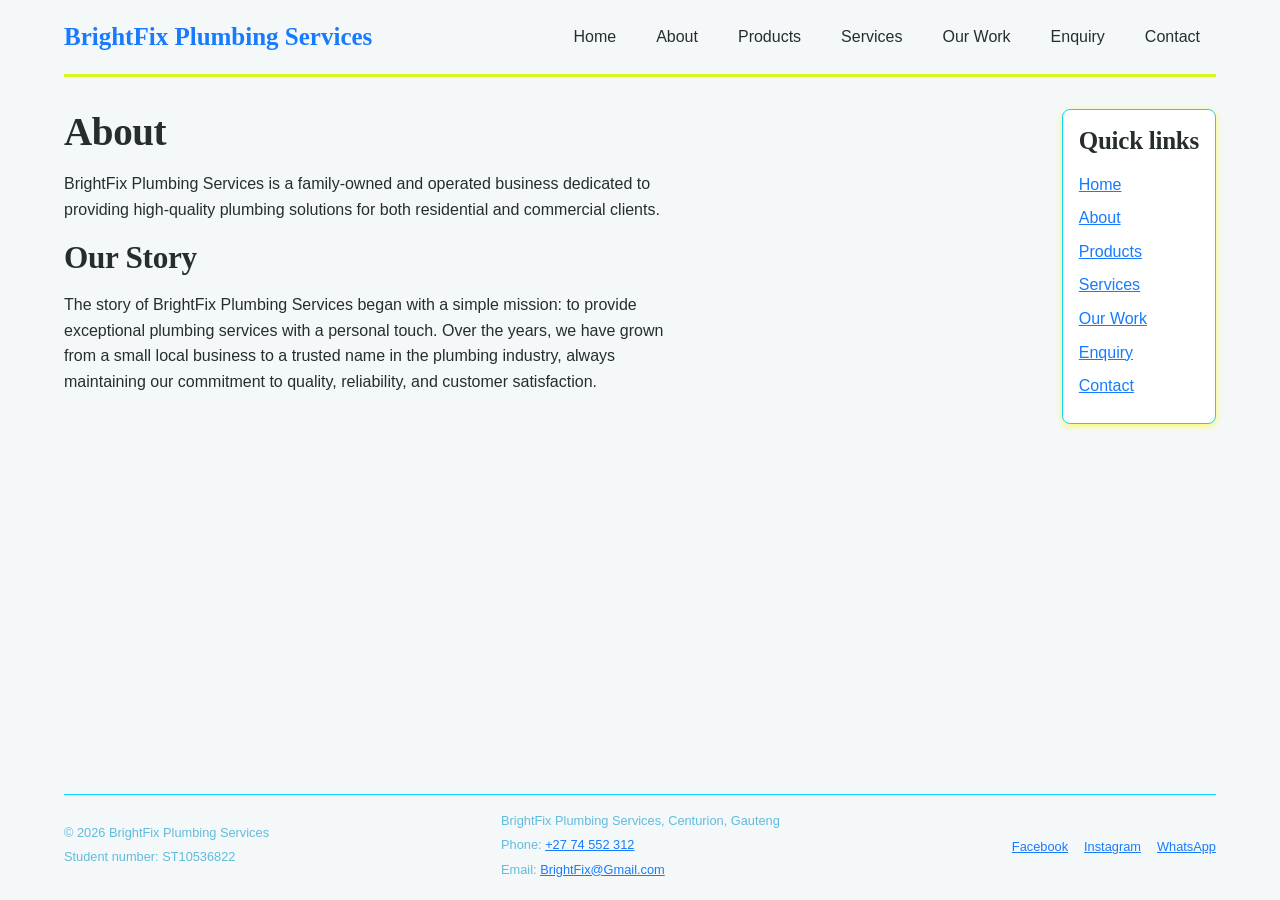
<file: about.html>
<!DOCTYPE html>
<html lang="en">
<head>
  <meta name="referrer" content="strict-origin-when-cross-origin">
  <title>About Us | BrightFix Plumbing Services</title>
<meta name="description" content="Meet BrightFix Plumbing Services, a family-owned Centurion plumber providing reliable residential and commercial plumbing with a personal touch.">
<meta property="og:title" content="About Us - BrightFix Plumbing Services">
<meta property="og:description" content="Meet BrightFix Plumbing Services, a family-owned Centurion plumber providing reliable residential and commercial plumbing with a personal touch.">
<meta property="og:type" content="website">
<meta property="og:locale" content="en_ZA">
  <meta charset="UTF-8">
  <meta name="viewport" content="width=device-width, initial-scale=1.0">
  <title>BrightFix Plumbing Services – About</title>
  <link rel="stylesheet" href="style.css">
</head>
<body>
  <div class="page">

    <header class="site-header">
  <a class="site-header__logo" href="Homepage.html">BrightFix Plumbing Services</a>
  <nav class="site-nav" aria-label="Main">
    <ul class="site-nav__list">
      <li><a class="site-nav__link" href="Homepage.html">Home</a></li>
      <li><a class="site-nav__link" href="about.html">About</a></li>
      <li><a class="site-nav__link" href="products.html">Products</a></li>
      <li><a class="site-nav__link" href="services.html">Services</a></li>
      <li><a class="site-nav__link" href="gallery.html">Our Work</a></li>
      <li><a class="site-nav__link" href="enquiry.html">Enquiry</a></li><li><a class="site-nav__link" href="contact.html">Contact</a></li>
    </ul>
  </nav>
</header>

    <main class="site-main">
      <h1>About</h1>
      <p>BrightFix Plumbing Services is a family-owned and operated business dedicated to providing high-quality plumbing solutions for both residential and commercial clients.</p>
      <h2>Our Story</h2>
      <p>The story of BrightFix Plumbing Services began with a simple mission: to provide exceptional plumbing services with a personal touch. Over the years, we have grown from a small local business to a trusted name in the plumbing industry, always maintaining our commitment to quality, reliability, and customer satisfaction.</p>
    </main>

    <aside class="site-sidebar">
      <h3>Quick links</h3>
     <ul>
  <li><a href="Homepage.html">Home</a></li>
  <li><a href="about.html">About</a></li>
  <li><a href="products.html">Products</a></li>
  <li><a href="services.html">Services</a></li>
  <li><a href="gallery.html">Our Work</a></li>
  <li><a href="enquiry.html">Enquiry</a></li>
  <li><a href="contact.html">Contact</a></li>
</ul>
    </aside>

    <footer class="site-footer">
  <div>
    <p>&copy; 2026 BrightFix Plumbing Services</p>
    <p>Student number: ST10536822</p>
  </div>

  <address class="footer-contact">
    <p>BrightFix Plumbing Services, Centurion, Gauteng</p>
    <p>Phone: <a href="tel:+27745523120">+27 74 552 312</a></p>
    <p>Email: <a href="mailto:BrightFix@Gmail.com">BrightFix@Gmail.com</a></p>
  </address>

  <nav aria-label="Social media">
    <ul class="social">
      <li><a href="https://www.facebook.com/" target="_blank" rel="noopener noreferrer">Facebook</a></li>
      <li><a href="https://www.instagram.com/" target="_blank" rel="noopener noreferrer">Instagram</a></li>
      <li><a href="https://wa.me/27745523120" target="_blank" rel="noopener noreferrer">WhatsApp</a></li>
    </ul>
  </nav>
</footer>

  </div>
  <script src="script.js" defer></script>
</body>
</html>
</file>
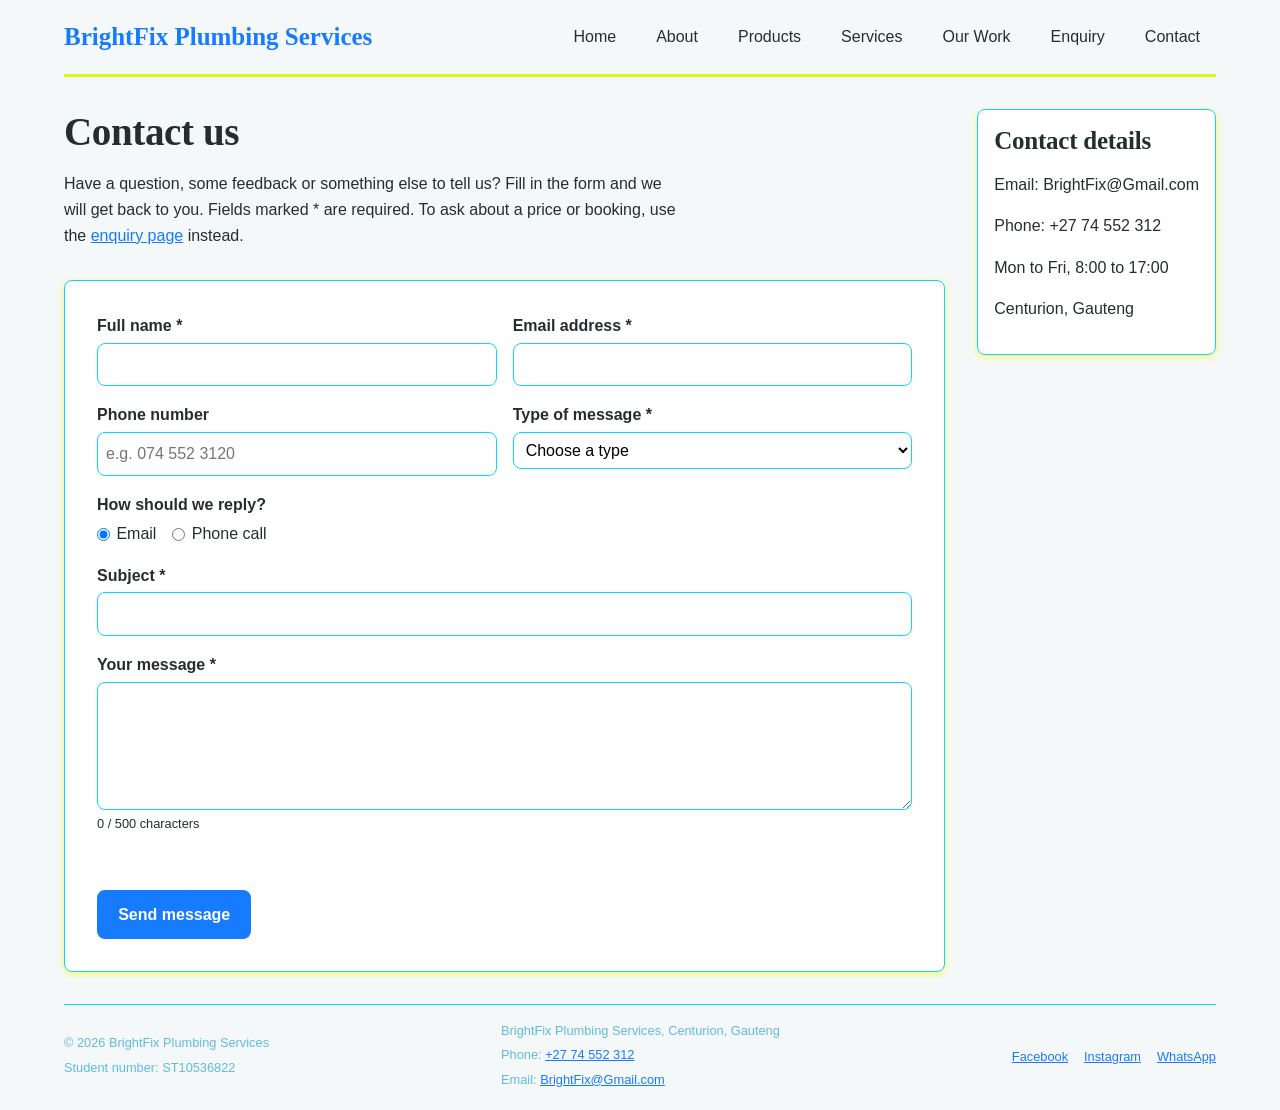
<file: contact.html>
<!DOCTYPE html>
<html lang="en">
<head>
  <meta charset="UTF-8">
  <meta name="viewport" content="width=device-width, initial-scale=1.0">
  <title>Contact BrightFix Plumbing | Centurion Plumber</title>
  <meta name="description" content="Contact BrightFix Plumbing Services in Centurion. Send us a message, ask a question or give feedback, and we will reply within one working day.">
  <meta property="og:title" content="Contact BrightFix Plumbing | Centurion Plumber">
  <meta property="og:description" content="Contact BrightFix Plumbing Services in Centurion. Send us a message, ask a question or give feedback, and we will reply within one working day.">
  <meta property="og:type" content="website">
  <meta property="og:locale" content="en_ZA">
  <meta name="referrer" content="strict-origin-when-cross-origin">
  <link rel="stylesheet" href="style.css">
</head>
<body>
  <div class="page">

    <header class="site-header">
      <a class="site-header__logo" href="Homepage.html">BrightFix Plumbing Services</a>
      <nav class="site-nav" aria-label="Main">
        <ul class="site-nav__list">
          <li><a class="site-nav__link" href="Homepage.html">Home</a></li>
          <li><a class="site-nav__link" href="about.html">About</a></li>
          <li><a class="site-nav__link" href="products.html">Products</a></li>
          <li><a class="site-nav__link" href="services.html">Services</a></li>
          <li><a class="site-nav__link" href="gallery.html">Our Work</a></li>
          <li><a class="site-nav__link" href="enquiry.html">Enquiry</a></li><li><a class="site-nav__link" href="contact.html">Contact</a></li>
        </ul>
      </nav>
    </header>

    <main class="site-main">
      <div class="page-intro">
        <h1>Contact us</h1>
        <p>Have a question, some feedback or something else to tell us? Fill in the form and we will get back to you. Fields marked * are required. To ask about a price or booking, use the <a href="enquiry.html">enquiry page</a> instead.</p>
      </div>

      <!-- action is a mailto: address, so the message is sent to the business by email -->
      <form class="form" id="contact-form" action="mailto:BrightFix@Gmail.com" method="post" enctype="text/plain" novalidate>

        <div class="form__row">
          <div class="form__field">
            <label class="form__label" for="contact-name">Full name *</label>
            <input type="text" id="contact-name" name="name" autocomplete="name"
                   required minlength="2" maxlength="60">
          </div>
          <div class="form__field">
            <label class="form__label" for="contact-email">Email address *</label>
            <input type="email" id="contact-email" name="email" autocomplete="email" required>
          </div>
        </div>

        <div class="form__row">
          <div class="form__field">
            <label class="form__label" for="contact-phone">Phone number</label>
            <input type="tel" id="contact-phone" name="phone" autocomplete="tel"
                   placeholder="e.g. 074 552 3120"
                   pattern="^(\+27|0)\s?[0-9]{2}\s?[0-9]{3}\s?[0-9]{4}$"
                   title="A South African number, for example 074 552 3120 or +27 74 552 3120">
          </div>
          <div class="form__field">
            <label class="form__label" for="contact-type">Type of message *</label>
            <select id="contact-type" name="message-type" required>
              <option value="">Choose a type</option>
              <option value="General question">General question</option>
              <option value="Feedback">Feedback</option>
              <option value="Compliment">Compliment</option>
              <option value="Complaint">Complaint</option>
              <option value="Partnership or supplier">Partnership or supplier</option>
              <option value="Other">Other</option>
            </select>
          </div>
        </div>

        <fieldset class="form__field form__choices">
          <legend class="form__label">How should we reply?</legend>
          <label><input type="radio" name="reply-by" value="Email" checked> Email</label>
          <label><input type="radio" name="reply-by" value="Phone"> Phone call</label>
        </fieldset>

        <div class="form__field">
          <label class="form__label" for="contact-subject">Subject *</label>
          <input type="text" id="contact-subject" name="subject"
                 required minlength="3" maxlength="80">
        </div>

        <div class="form__field">
          <label class="form__label" for="contact-message">Your message *</label>
          <textarea id="contact-message" name="message"
                    required minlength="10" maxlength="500"></textarea>
          <small id="contact-count">0 / 500 characters</small>
        </div>

        <p id="contact-error" class="form__error" role="alert"></p>

        <button class="btn" type="submit">Send message</button>
      </form>
            <section id="contact-email" class="email-box" tabindex="-1" hidden aria-labelledby="contact-email-title">
        <h2 id="contact-email-title">Your message is ready to send</h2>
        <p>We have put your answers into an email. Check it, then send it using one of the buttons.</p>

        <dl class="email-preview">
          <dt>To</dt>
          <dd id="email-to"></dd>
          <dt>Subject</dt>
          <dd id="email-subject"></dd>
          <dt>Message</dt>
          <dd><pre id="email-body"></pre></dd>
        </dl>

        <div class="email-actions">
          <a class="btn" id="email-app" href="#">Open in my email app</a>
          <a class="btn" id="email-gmail" href="#" target="_blank" rel="noopener noreferrer">Open in Gmail</a>
          <button class="btn" type="button" id="email-copy">Copy email text</button>
        </div>
        <p id="email-status" role="status"></p>
      </section>
    </main>

    <aside class="site-sidebar">
      <h3>Contact details</h3>
      <p>Email: BrightFix@Gmail.com</p>
      <p>Phone: +27 74 552 312</p>
      <p>Mon to Fri, 8:00 to 17:00</p>
      <p>Centurion, Gauteng</p>
    </aside>

    <footer class="site-footer">
      <div>
        <p>&copy; 2026 BrightFix Plumbing Services</p>
        <p>Student number: ST10536822</p>
      </div>

      <address class="footer-contact">
        <p>BrightFix Plumbing Services, Centurion, Gauteng</p>
        <p>Phone: <a href="tel:+27745523120">+27 74 552 312</a></p>
        <p>Email: <a href="mailto:BrightFix@Gmail.com">BrightFix@Gmail.com</a></p>
      </address>

      <nav aria-label="Social media">
        <ul class="social">
          <li><a href="https://www.facebook.com/" target="_blank" rel="noopener noreferrer">Facebook</a></li>
          <li><a href="https://www.instagram.com/" target="_blank" rel="noopener noreferrer">Instagram</a></li>
          <li><a href="https://wa.me/27745523120" target="_blank" rel="noopener noreferrer">WhatsApp</a></li>
        </ul>
      </nav>
    </footer>

  </div>
  <script src="script.js" defer></script>
</body>
</html>
</file>
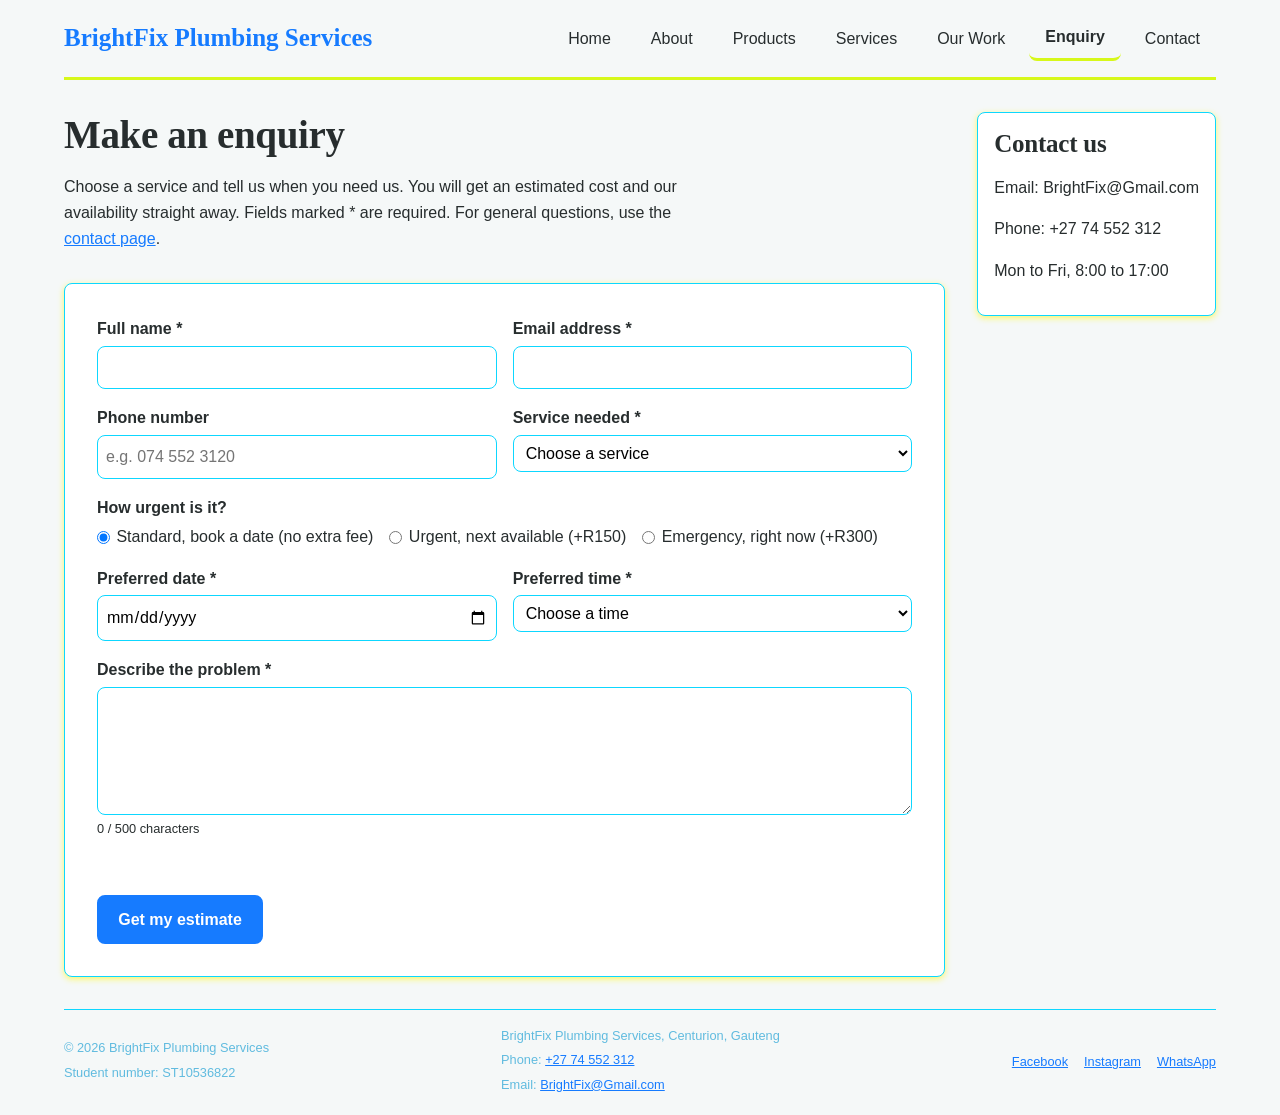
<file: enquiry.html>
<!DOCTYPE html>
<html lang="en">
<head>
  <meta charset="UTF-8">
  <meta name="viewport" content="width=device-width, initial-scale=1.0">
  <title>Plumbing Enquiry and Quote | BrightFix</title>
  <meta name="description" content="Ask BrightFix Plumbing for a quote. Choose a service, describe the problem and get an estimated cost and availability in Centurion and Pretoria.">
  <meta property="og:title" content="Plumbing Enquiry and Quote | BrightFix">
  <meta property="og:description" content="Ask BrightFix Plumbing for a quote. Choose a service, describe the problem and get an estimated cost and availability in Centurion and Pretoria.">
  <meta property="og:type" content="website">
  <meta property="og:locale" content="en_ZA">
  <meta name="referrer" content="strict-origin-when-cross-origin">
  <link rel="stylesheet" href="style.css">
</head>
<body>
  <div class="page">

    <header class="site-header">
      <a class="site-header__logo" href="Homepage.html">BrightFix Plumbing Services</a>
      <nav class="site-nav" aria-label="Main">
        <ul class="site-nav__list">
          <li><a class="site-nav__link" href="Homepage.html">Home</a></li>
          <li><a class="site-nav__link" href="about.html">About</a></li>
          <li><a class="site-nav__link" href="products.html">Products</a></li>
          <li><a class="site-nav__link" href="services.html">Services</a></li>
          <li><a class="site-nav__link" href="gallery.html">Our Work</a></li>
          <li><a class="site-nav__link site-nav__link--current" href="enquiry.html">Enquiry</a></li>
          <li><a class="site-nav__link" href="contact.html">Contact</a></li>
        </ul>
      </nav>
    </header>

    <main class="site-main">
      <div class="page-intro">
        <h1>Make an enquiry</h1>
        <p>Choose a service and tell us when you need us. You will get an estimated cost and our availability straight away. Fields marked * are required. For general questions, use the <a href="contact.html">contact page</a>.</p>
      </div>

      <form class="form" id="enquiry-form" action="mailto:BrightFix@Gmail.com" method="post" enctype="text/plain" novalidate>

        <div class="form__row">
          <div class="form__field">
            <label class="form__label" for="name">Full name *</label>
            <input type="text" id="name" name="name" autocomplete="name"
                   required minlength="2" maxlength="60">
          </div>
          <div class="form__field">
            <label class="form__label" for="email">Email address *</label>
            <input type="email" id="email" name="email" autocomplete="email" required>
          </div>
        </div>

        <div class="form__row">
          <div class="form__field">
            <label class="form__label" for="phone">Phone number</label>
            <input type="tel" id="phone" name="phone" autocomplete="tel"
                   placeholder="e.g. 074 552 3120"
                   pattern="^(\+27|0)\s?[0-9]{2}\s?[0-9]{3}\s?[0-9]{4}$"
                   title="A South African number, for example 074 552 3120 or +27 74 552 3120">
          </div>
          <div class="form__field">
            <label class="form__label" for="product">Service needed *</label>
            <select id="product" name="product" required>
              <option value="">Choose a service</option>
            </select>
          </div>
        </div>

        <fieldset class="form__field form__choices">
          <legend class="form__label">How urgent is it?</legend>
          <label><input type="radio" name="urgency" value="standard" data-fee="0" data-label="Standard booking" checked> Standard, book a date (no extra fee)</label>
          <label><input type="radio" name="urgency" value="urgent" data-fee="150" data-label="Urgent call-out fee"> Urgent, next available (+R150)</label>
          <label><input type="radio" name="urgency" value="emergency" data-fee="300" data-label="Emergency call-out fee"> Emergency, right now (+R300)</label>
        </fieldset>

        <div class="form__row" id="schedule-row">
          <div class="form__field">
            <label class="form__label" for="enquiry-date">Preferred date *</label>
            <input type="date" id="enquiry-date" name="date" required>
          </div>
          <div class="form__field">
            <label class="form__label" for="enquiry-slot">Preferred time *</label>
            <select id="enquiry-slot" name="time" required>
              <option value="">Choose a time</option>
              <option value="morning">Morning (8:00 to 12:00)</option>
              <option value="afternoon">Afternoon (12:00 to 17:00)</option>
            </select>
          </div>
        </div>

        <div class="form__field">
          <label class="form__label" for="message">Describe the problem *</label>
          <textarea id="message" name="message" required minlength="10" maxlength="500"></textarea>
          <small id="enquiry-count">0 / 500 characters</small>
        </div>

        <p id="enquiry-error" class="form__error" role="alert"></p>

        <button class="btn" type="submit">Get my estimate</button>
      </form>

      <!-- Results popup: filled in by script.js after the form passes validation -->
      <dialog id="enquiry-dialog" class="enq-dialog" aria-labelledby="enquiry-dialog-title">
        <div class="enq-dialog-body">
          <h2 id="enquiry-dialog-title">Thank you</h2>
          <p>Your reference number is <strong id="enquiry-ref"></strong>.</p>

          <h3>Estimated cost</h3>
          <table class="quote-table">
            <tbody id="enquiry-cost"></tbody>
          </table>
          <p class="quote-note">This is an estimate only. The final price is confirmed once the plumber has seen the job.</p>

          <h3>Availability</h3>
          <p id="enquiry-availability"></p>
          <p id="enquiry-next"></p>
                      <p>Want to send this enquiry to us by email?</p>
          <div class="email-actions">
            <a class="btn" id="enquiry-email-app" href="#">Open in my email app</a>
            <a class="btn" id="enquiry-email-gmail" href="#" target="_blank" rel="noopener noreferrer">Open in Gmail</a>
          </div>
          <button class="btn" type="button" data-close autofocus>Close</button>
        </div>
      </dialog>
    </main>

    <aside class="site-sidebar">
      <h3>Contact us</h3>
      <p>Email: BrightFix@Gmail.com</p>
      <p>Phone: +27 74 552 312</p>
      <p>Mon to Fri, 8:00 to 17:00</p>
    </aside>

    <footer class="site-footer">
      <div>
        <p>&copy; 2026 BrightFix Plumbing Services</p>
        <p>Student number: ST10536822</p>
      </div>

      <address class="footer-contact">
        <p>BrightFix Plumbing Services, Centurion, Gauteng</p>
        <p>Phone: <a href="tel:+27745523120">+27 74 552 312</a></p>
        <p>Email: <a href="mailto:BrightFix@Gmail.com">BrightFix@Gmail.com</a></p>
      </address>

      <nav aria-label="Social media">
        <ul class="social">
          <li><a href="https://www.facebook.com/" target="_blank" rel="noopener noreferrer">Facebook</a></li>
          <li><a href="https://www.instagram.com/" target="_blank" rel="noopener noreferrer">Instagram</a></li>
          <li><a href="https://wa.me/27745523120" target="_blank" rel="noopener noreferrer">WhatsApp</a></li>
        </ul>
      </nav>
    </footer>

  </div>
  <script src="script.js" defer></script>
</body>
</html>
</file>
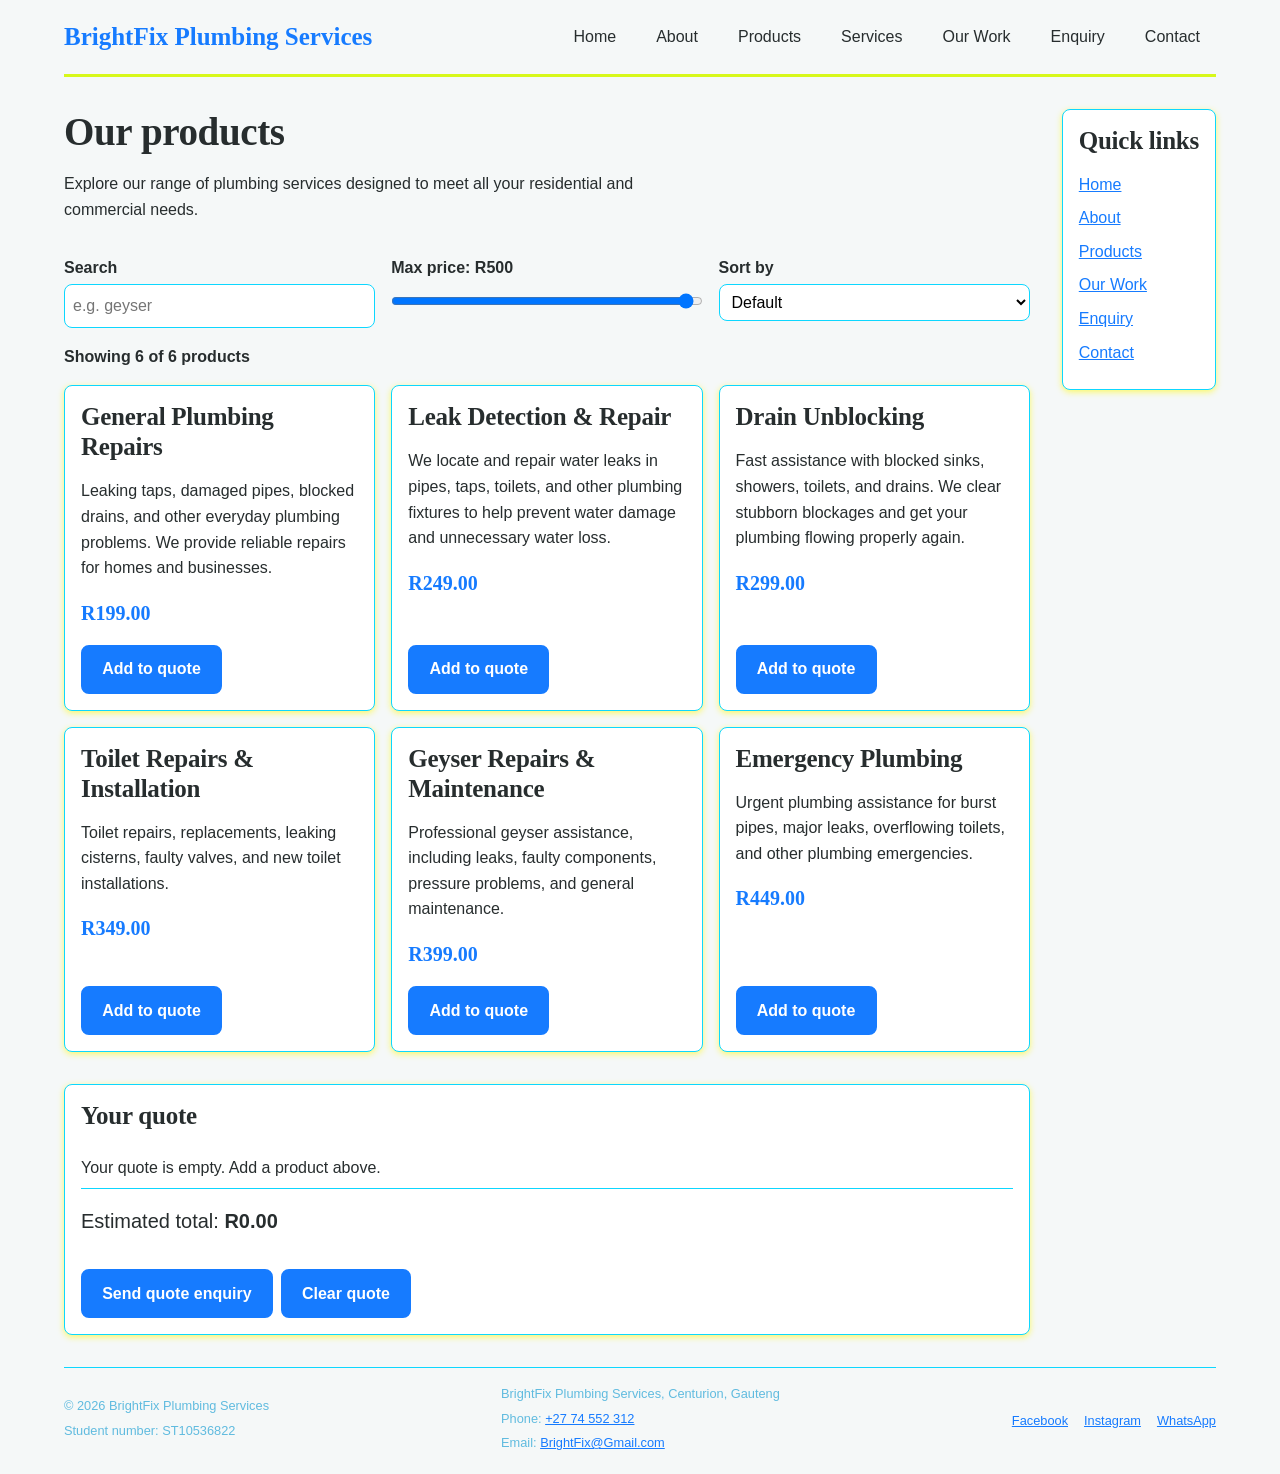
<file: products.html>
<!DOCTYPE html>
<html lang="en">
<head>
  <meta name="referrer" content="strict-origin-when-cross-origin">
  <title>Plumbing Products and Prices | BrightFix</title>
<meta name="description" content="Browse BrightFix plumbing services and prices from R199: repairs, leak detection, drain unblocking, toilets, geysers and emergency call-outs.">
<meta property="og:title" content="Plumbing Products and Prices - BrightFix">
<meta property="og:description" content="Browse BrightFix plumbing services and prices from R199: repairs, leak detection, drain unblocking, toilets, geysers and emergency call-outs.">
<meta property="og:type" content="website">
<meta property="og:locale" content="en_ZA">
  <meta charset="UTF-8">
  <meta name="viewport" content="width=device-width, initial-scale=1.0">
  <title>BrightFix Plumbing Services – Products</title>
  <link rel="stylesheet" href="style.css">
</head>
<body>
  <div class="page">

    <header class="site-header">
  <a class="site-header__logo" href="Homepage.html">BrightFix Plumbing Services</a>
  <nav class="site-nav" aria-label="Main">
    <ul class="site-nav__list">
      <li><a class="site-nav__link" href="Homepage.html">Home</a></li>
      <li><a class="site-nav__link" href="about.html">About</a></li>
      <li><a class="site-nav__link" href="products.html">Products</a></li>
      <li><a class="site-nav__link" href="services.html">Services</a></li>
      <li><a class="site-nav__link" href="gallery.html">Our Work</a></li>
      <li><a class="site-nav__link" href="enquiry.html">Enquiry</a></li><li><a class="site-nav__link" href="contact.html">Contact</a></li>
    </ul>
  </nav>
</header>

    <main class="site-main">
  <div class="page-intro">
    <h1>Our products</h1>
    <p>Explore our range of plumbing services designed to meet all your residential and commercial needs.</p>
  </div>

  <!-- Search, price and sort controls -->
  <div class="product-tools">
    <div class="form__field">
      <label class="form__label" for="product-search">Search</label>
      <input type="search" id="product-search" placeholder="e.g. geyser">
    </div>
    <div class="form__field">
      <label class="form__label" for="product-max">Max price: <output id="product-max-out">R500</output></label>
      <input type="range" id="product-max" min="0" max="500" step="10" value="500">
    </div>
    <div class="form__field">
      <label class="form__label" for="product-sort">Sort by</label>
      <select id="product-sort">
        <option value="default">Default</option>
        <option value="low">Price: low to high</option>
        <option value="high">Price: high to low</option>
        <option value="name">Name: A to Z</option>
      </select>
    </div>
  </div>

  <p id="product-count" role="status"></p>

  <!-- JavaScript fills this with product cards -->
  <div class="card-grid" id="product-grid"></div>

  <!-- Quote basket -->
  <section class="card quote" aria-labelledby="quote-title">
    <div>
      <h2 id="quote-title">Your quote</h2>
      <ul id="quote-list" class="quote__list"></ul>
      <p class="quote__total">Estimated total: <strong id="quote-total">R0.00</strong></p>
    </div>
    <div class="quote__actions">
      <a class="btn" href="enquiry.html">Send quote enquiry</a>
      <button class="btn" type="button" id="quote-clear">Clear quote</button>
    </div>
  </section>
</main>

    <aside class="site-sidebar">
      <h3>Quick links</h3>
      <ul>
        <li><a href="index.html">Home</a></li>
        <li><a href="about.html">About</a></li>
        <li><a href="products.html">Products</a></li>
        <li><a href="gallery.html">Our Work</a></li>
        <li><a href="enquiry.html">Enquiry</a></li><li><a href="contact.html">Contact</a></li>
      </ul>
    </aside>

    <footer class="site-footer">
  <div>
    <p>&copy; 2026 BrightFix Plumbing Services</p>
    <p>Student number: ST10536822</p>
  </div>

  <address class="footer-contact">
    <p>BrightFix Plumbing Services, Centurion, Gauteng</p>
    <p>Phone: <a href="tel:+27745523120">+27 74 552 312</a></p>
    <p>Email: <a href="mailto:BrightFix@Gmail.com">BrightFix@Gmail.com</a></p>
  </address>

  <nav aria-label="Social media">
    <ul class="social">
      <li><a href="https://www.facebook.com/" target="_blank" rel="noopener noreferrer">Facebook</a></li>
      <li><a href="https://www.instagram.com/" target="_blank" rel="noopener noreferrer">Instagram</a></li>
      <li><a href="https://wa.me/27745523120" target="_blank" rel="noopener noreferrer">WhatsApp</a></li>
    </ul>
  </nav>
</footer>

  </div>
  <script src="script.js" defer></script>
</body>
</html>
</file>
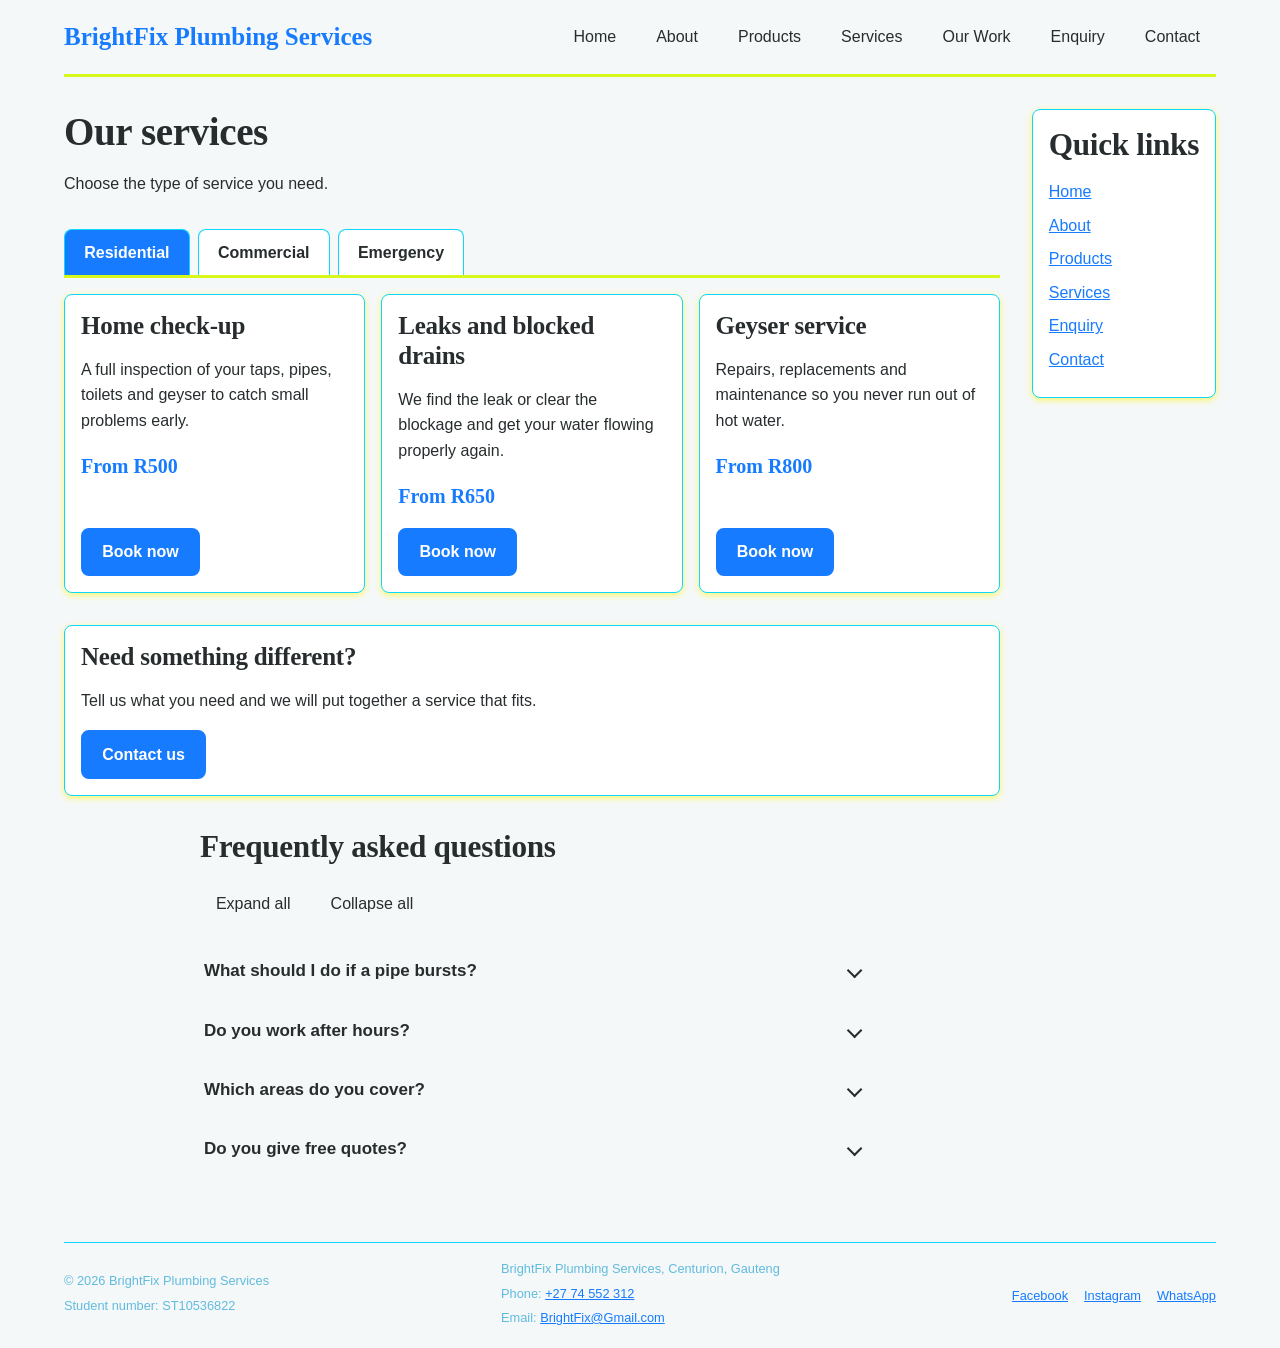
<file: services.html>
<!DOCTYPE html>
<html lang="en">
<head>
  <meta name="referrer" content="strict-origin-when-cross-origin">
  <title>Plumbing Services in Centurion | BrightFix</title>
<meta name="description" content="Residential, commercial and emergency plumbing services in Centurion and Pretoria. Home check-ups, geyser service, burst pipe repairs and more.">
<meta property="og:title" content="Plumbing Services in Centurion - BrightFix">
<meta property="og:description" content="Residential, commercial and emergency plumbing services in Centurion and Pretoria. Home check-ups, geyser service, burst pipe repairs and more.">
<meta property="og:type" content="website">
<meta property="og:locale" content="en_ZA">
  <meta charset="UTF-8">
  <meta name="viewport" content="width=device-width, initial-scale=1.0">
  <title>BrightFix Plumbing Services – Services</title>
  <link rel="stylesheet" href="style.css">
</head>
<body>
  <div class="page">

    <header class="site-header">
  <a class="site-header__logo" href="Homepage.html">BrightFix Plumbing Services</a>
  <nav class="site-nav" aria-label="Main">
    <ul class="site-nav__list">
      <li><a class="site-nav__link" href="Homepage.html">Home</a></li>
      <li><a class="site-nav__link" href="about.html">About</a></li>
      <li><a class="site-nav__link" href="products.html">Products</a></li>
      <li><a class="site-nav__link" href="services.html">Services</a></li>
      <li><a class="site-nav__link" href="gallery.html">Our Work</a></li>
      <li><a class="site-nav__link" href="enquiry.html">Enquiry</a></li><li><a class="site-nav__link" href="contact.html">Contact</a></li>
    </ul>
  </nav>
</header>

   <main class="site-main">
  <div class="page-intro">
    <h1>Our services</h1>
    <p>Choose the type of service you need.</p>
  </div>

  <!-- TABS -->
  <div class="tabs">
    <div class="tabs__list" role="tablist" aria-label="Service types">
      <button class="tabs__tab" role="tab" type="button"
              id="tab-residential" aria-controls="panel-residential" aria-selected="true">Residential</button>
      <button class="tabs__tab" role="tab" type="button"
              id="tab-commercial" aria-controls="panel-commercial" aria-selected="false" tabindex="-1">Commercial</button>
      <button class="tabs__tab" role="tab" type="button"
              id="tab-emergency" aria-controls="panel-emergency" aria-selected="false" tabindex="-1">Emergency</button>
    </div>

    <div class="tabs__panel" role="tabpanel" id="panel-residential" aria-labelledby="tab-residential">
      <div class="card-grid">
        <article class="card">
          <div>
            <h2>Home check-up</h2>
            <p>A full inspection of your taps, pipes, toilets and geyser to catch small problems early.</p>
            <p class="card__price">From R500</p>
          </div>
          <a class="btn" href="enquiry.html">Book now</a>
        </article>
        <article class="card">
          <div>
            <h2>Leaks and blocked drains</h2>
            <p>We find the leak or clear the blockage and get your water flowing properly again.</p>
            <p class="card__price">From R650</p>
          </div>
          <a class="btn" href="enquiry.html">Book now</a>
        </article>
        <article class="card">
          <div>
            <h2>Geyser service</h2>
            <p>Repairs, replacements and maintenance so you never run out of hot water.</p>
            <p class="card__price">From R800</p>
          </div>
          <a class="btn" href="enquiry.html">Book now</a>
        </article>
      </div>
    </div>

    <div class="tabs__panel" role="tabpanel" id="panel-commercial" aria-labelledby="tab-commercial" hidden>
      <div class="card-grid">
        <article class="card">
          <div>
            <h2>Office and shop plumbing</h2>
            <p>Reliable repairs for offices, shops and restaurants, done with as little disruption as possible.</p>
            <p class="card__price">From R1000</p>
          </div>
          <a class="btn" href="enquiry.html">Book now</a>
        </article>
        <article class="card">
          <div>
            <h2>Maintenance plans</h2>
            <p>Regular visits to check your pipes and fixtures so problems never become emergencies.</p>
            <p class="card__price">From R1200</p>
          </div>
          <a class="btn" href="enquiry.html">Book now</a>
        </article>
        <article class="card">
          <div>
            <h2>Property managers</h2>
            <p>Fast, dependable help for landlords and managers looking after several properties.</p>
            <p class="card__price">From R1500</p>
          </div>
          <a class="btn" href="enquiry.html">Book now</a>
        </article>
      </div>
    </div>

    <div class="tabs__panel" role="tabpanel" id="panel-emergency" aria-labelledby="tab-emergency" hidden>
      <div class="card-grid">
        <article class="card">
          <div>
            <h2>Burst pipes</h2>
            <p>Urgent help to stop the water and repair the damage fast.</p>
            <p class="card__price">From R900</p>
          </div>
          <a class="btn" href="enquiry.html">Get help</a>
        </article>
        <article class="card">
          <div>
            <h2>Major leaks</h2>
            <p>We trace and repair serious leaks before they damage your home.</p>
            <p class="card__price">From R850</p>
          </div>
          <a class="btn" href="enquiry.html">Get help</a>
        </article>
        <article class="card">
          <div>
            <h2>Overflowing toilets</h2>
            <p>Quick action to clear the problem and clean up safely.</p>
            <p class="card__price">From R750</p>
          </div>
          <a class="btn" href="enquiry.html">Get help</a>
        </article>
      </div>
    </div>
  </div>

  <section class="card">
    <div>
      <h2>Need something different?</h2>
      <p>Tell us what you need and we will put together a service that fits.</p>
    </div>
    <a class="btn" href="enquiry.html">Contact us</a>
  </section>

  <!-- FAQ ACCORDION -->
  <section class="faq" aria-labelledby="faq-title">
    <h2 id="faq-title">Frequently asked questions</h2>

    <div class="faq-controls" hidden>
      <button type="button" id="faq-expand-all">Expand all</button>
      <button type="button" id="faq-collapse-all">Collapse all</button>
    </div>
    <p class="faq-sr-only" role="status" id="faq-status"></p>

    <div class="faq-list">
      <details id="faq-burst">
        <summary>What should I do if a pipe bursts?</summary>
        <div class="faq-answer">
          <p>Turn off your main water valve straight away, switch off the electricity near any water, and call us. Then open your taps to drain the pipes.</p>
        </div>
      </details>

      <details id="faq-hours">
        <summary>Do you work after hours?</summary>
        <div class="faq-answer">
          <p>Our office is open Monday to Friday, 8:00 to 17:00. For emergencies, send an enquiry and mark it urgent.</p>
        </div>
      </details>

      <details id="faq-areas">
        <summary>Which areas do you cover?</summary>
        <div class="faq-answer">
          <p>We are based in Centurion and cover Pretoria and the surrounding areas.</p>
        </div>
      </details>

      <details id="faq-quote">
        <summary>Do you give free quotes?</summary>
        <div class="faq-answer">
          <p>Yes. Send us an enquiry describing the problem and we will give you an estimate before any work starts.</p>
        </div>
      </details>
    </div>
  </section>
</main>

    <aside class="site-sidebar">
      <h2>Quick links</h2>
      <ul>
        <li><a href="index.html">Home</a></li>
        <li><a href="about.html">About</a></li>
        <li><a href="products.html">Products</a></li>
        <li><a href="services.html">Services</a></li>
        <li><a href="enquiry.html">Enquiry</a></li><li><a href="contact.html">Contact</a></li>
      </ul>
    </aside>

    <footer class="site-footer">
  <div>
    <p>&copy; 2026 BrightFix Plumbing Services</p>
    <p>Student number: ST10536822</p>
  </div>

  <address class="footer-contact">
    <p>BrightFix Plumbing Services, Centurion, Gauteng</p>
    <p>Phone: <a href="tel:+27745523120">+27 74 552 312</a></p>
    <p>Email: <a href="mailto:BrightFix@Gmail.com">BrightFix@Gmail.com</a></p>
  </address>

  <nav aria-label="Social media">
    <ul class="social">
      <li><a href="https://www.facebook.com/" target="_blank" rel="noopener noreferrer">Facebook</a></li>
      <li><a href="https://www.instagram.com/" target="_blank" rel="noopener noreferrer">Instagram</a></li>
      <li><a href="https://wa.me/27745523120" target="_blank" rel="noopener noreferrer">WhatsApp</a></li>
    </ul>
  </nav>
</footer>

  </div>
    <script src="script.js" defer></script>
</body>
</html>
</file>
<file: style.css>
/* =========================================================
   style.css — one external stylesheet for the whole website
   (2.1) Link it in the <head> of EVERY html page:
         <link rel="stylesheet" href="style.css">

   Naming convention (2.1): lowercase-kebab-case, BEM style
     block        .site-header
     block__elem  .site-nav__link
     modifier     .site-nav__link--current

   Sections: 1 Reset · 2 Base · 3 Typography · 4 Layout
             5 Visual styles · 6 Responsive (breakpoints)
   ========================================================= */


/* ---------- 1. CSS RESET (2.2) ----------
   Removes the different default margins/padding each browser
   applies, so the site looks the same everywhere. */
*,
*::before,
*::after {
  box-sizing: border-box; /* padding/border stay inside the width */
  margin: 0;
  padding: 0;
}

ul,
ol {
  list-style: none;
}

button,
input,
textarea,
select {
  font: inherit; /* form controls use the site font */
}


/* ---------- 2. BASE STYLE (2.2) ----------
   Default font, size, colour scheme and spacing, stored as
   CSS variables so they can be changed in ONE place. */
:root {
  /* colour scheme */
  --color-primary: #167bff;
  --color-primary-dark: #ddfd24;
  --color-accent: #d7f81a;
  --color-bg: #f5f8f8;
  --color-surface: #ffffff;
  --color-text: #272d2e;
  --color-muted: #60bbdf;
  --color-border: #0dd7ff;

  /* font families */
  --font-body: "Segoe UI", Roboto, Arial, sans-serif;
  --font-heading: Georgia, "Times New Roman", serif;

  /* typography scale (2.3): each step is 1.25 x the one before */
  --step-0: 1rem;
  --step-1: 1.25rem;
  --step-2: 1.563rem;
  --step-3: 1.953rem;
  --step-4: 2.441rem;
  --step--1: 0.8rem;

  /* spacing, in rem so it scales with the font size (3.2) */
  --space-sm: 0.5rem;
  --space-md: 1rem;
  --space-lg: 2rem;
  --space-xl: 3rem;

  --radius: 0.5rem;
  --shadow: 0 2px 6px rgba(255, 251, 16, 0.637);
  --shadow-lifted: 0 8px 18px rgba(251, 255, 27, 0.753);
}

html {
  font-size: 100%; /* 1rem = the browser default, normally 16px */
}

body {
  font-family: var(--font-body);
  font-size: var(--step-0);
  line-height: 1.6;
  color: var(--color-text);
  background-color: var(--color-bg);
}


/* ---------- 3. TYPOGRAPHY (2.3) ---------- */
h1,
h2,
h3,
h4 {
  font-family: var(--font-heading);
  font-weight: 700;
  line-height: 1.2;
  letter-spacing: -0.01em; /* slightly tighter for big text */
  margin-bottom: var(--space-md);
}

h1 { font-size: var(--step-4); }
h2 { font-size: var(--step-3); }
h3 { font-size: var(--step-2); }
h4 { font-size: var(--step-1); }

p {
  margin-bottom: var(--space-md);
  max-width: 70ch; /* keeps lines easy to read */
}

small,
.text-small {
  font-size: var(--step--1);
  color: var(--color-muted);
}

.text-spaced {
  letter-spacing: 0.08em;
  font-weight: 600;
}


/* ---------- 4. LAYOUT STRUCTURE (2.4) — desktop first ---------- */

/* Whole page = CSS Grid with named areas.
   Width is a % (3.2) so it stretches with the browser. */
.page {
  display: grid;
grid-template-columns: 1fr;  grid-template-rows: auto 1fr auto;
  grid-template-areas:
    "header  header"
    "main    sidebar"
    "footer  footer";
  gap: var(--space-lg);
  width: 90%;
  max-width: 75rem;
  min-height: 100vh;
  margin: 0 auto;
}

.site-header  { grid-area: header; }
.site-main    { grid-area: main; }
.site-sidebar { grid-area: sidebar; }
.site-footer  { grid-area: footer; }

/* Header + navigation = Flexbox */
.site-header {
  display: flex;
  flex-direction: row;
  justify-content: space-between;
  align-items: center;
  padding: var(--space-md) 0;
  border-bottom: 3px solid var(--color-accent);
}

.site-header__logo {
  font-family: var(--font-heading);
  font-size: var(--step-2);
  font-weight: 700;
  text-decoration: none;
  color: var(--color-primary);
}

.site-nav__list {
  display: flex;
  flex-direction: row;
  justify-content: flex-end;
  align-items: center;
  gap: var(--space-sm);
}

/* Hero banner — % widths/heights (3.2) */
.hero {
  width: 100%;
  height: auto;
  margin-bottom: var(--space-lg);
  overflow: hidden;
  border-radius: var(--radius);
}

.hero__image {
  width: 100%;
  height: 100%;
  object-fit: cover; /* crops instead of stretching */
}

/* Cards = Grid, 3 columns on desktop */
.card-grid {
  display: grid;
  grid-template-columns: repeat(3, 1fr);
  gap: var(--space-md);
  margin-bottom: var(--space-lg);
}

.card {
  display: flex;
  flex-direction: column;
  justify-content: space-between;
  padding: var(--space-md);
}

.site-footer {
  display: flex;
  justify-content: space-between;
  align-items: center;
  padding: var(--space-md) 0;
  border-top: 1px solid var(--color-border);
  font-size: var(--step--1);
  color: var(--color-muted);
}

.faq {
  --faq-fg: #272d2e;
--faq-muted: #4a5560;
--faq-accent: #0a58c9;
  --faq-accent-bg: #e8f3f4;
  max-width: 44rem;
  margin: 0 auto;
  padding: 2rem 1.25rem;
  color: var(--faq-fg);
}
.faq h2 { margin: 0 0 1rem; }
.faq-controls[hidden] { display: none; }
/* Expand / collapse buttons */
.faq-controls { display: flex; flex-wrap: wrap; gap: .5rem; margin-bottom: 1rem; }
.faq-controls button {
  font: inherit;
  min-height: 44px;
  padding: 0 1rem;
  border: 1px solid var(--faq-line);
  border-radius: .5rem;
  background: transparent;
  color: inherit;
  cursor: pointer;
}
.faq-controls button:hover { background: var(--faq-accent-bg); }

/* Questions */
.faq-list { border-top: 1px solid var(--faq-line); }
.faq details { border-bottom: 1px solid var(--faq-line); }
.faq summary {
  display: flex;
  justify-content: space-between;
  align-items: center;
  gap: 1rem;
  min-height: 56px;
  padding: 1rem .25rem;
  font-size: 1.0625rem;
  font-weight: 600;
  cursor: pointer;
  list-style: none;
}
.faq summary::-webkit-details-marker { display: none; }
.faq summary:hover { color: var(--faq-accent); }
.faq summary::after {
  content: "";
  flex: none;
  width: .7rem;
  height: .7rem;
  border-right: 2px solid currentColor;
  border-bottom: 2px solid currentColor;
  transform: rotate(45deg);
  transition: transform .2s;
}
.faq details[open] > summary::after { transform: rotate(-135deg); }

/* Answers */
.faq-answer { max-width: 65ch; padding: 0 .25rem 1.25rem; color: var(--faq-muted); }
.faq-answer p { margin: 0 0 .75rem; }
.faq-answer p:last-child { margin-bottom: 0; }
.faq-answer a { color: var(--faq-accent); }

/* Keyboard focus */
.faq summary:focus-visible,
.faq-controls button:focus-visible,
.faq-answer a:focus-visible {
  outline: 3px solid var(--faq-accent);
  outline-offset: 2px;
  border-radius: .25rem;
}

/* Text for screen readers only */
.faq-sr-only {
  position: absolute; width: 1px; height: 1px; margin: -1px; padding: 0;
  overflow: hidden; clip: rect(0 0 0 0); white-space: nowrap; border: 0;
}

@media (prefers-reduced-motion: reduce) {
  .faq summary::after { transition: none; }
}
@media (forced-colors: active) {
  .faq summary:focus-visible,
  .faq-controls button:focus-visible { outline-color: Highlight; }
}

/* OPTIONAL: only keep this if your whole site supports dark mode */
@media (prefers-color-scheme: dark) {
  .faq {
      --faq-fg: #272d2e;
  --faq-muted: #4a5560;
  --faq-line: #098cf8;
  --faq-accent: #0a58c9;
  --faq-accent-bg: #e8f3f4;
}
}

/* ---------- 5. VISUAL STYLES (2.5) ---------- */

/* Links */
a {
  color: var(--color-primary);
}

a:hover {
  color: var(--color-primary-dark);
  text-decoration: underline;
}

a:focus {
  outline: 3px solid var(--color-accent);
  outline-offset: 2px;
}

a:active {
  color: var(--color-accent);
}

/* Navigation links */
.site-nav__link {
  display: block;
  padding: var(--space-sm) var(--space-md);
  color: var(--color-text);
  text-decoration: none;
  border-radius: var(--radius);
  transition: background-color 0.2s ease, color 0.2s ease;
}

.site-nav__link:hover,
.site-nav__link:focus {
  background-color: var(--color-primary);
  color: #ffffff;
  text-decoration: none;
}

.site-nav__link:active {
  background-color: var(--color-primary-dark);
}

.site-nav__link--current {
  border-bottom: 3px solid var(--color-accent);
  font-weight: 600;
}

/* Cards */
.card,
.site-sidebar {
  background-color: var(--color-surface);
  border: 1px solid var(--color-border);
  border-radius: var(--radius);
  box-shadow: var(--shadow);
  transition: box-shadow 0.2s ease, transform 0.2s ease;
}

.site-sidebar {
  padding: var(--space-md);
  align-self: start; /* sidebar is only as tall as its content */
}

.card:hover {
  box-shadow: var(--shadow-lifted);
  transform: translateY(-3px);
}

/* Buttons */
.btn {
  display: inline-block;
  padding: 0.6em 1.2em; /* em = relative to the button's own font size */
  background-color: var(--color-primary);
  color: #ffffff;
  border: 2px solid var(--color-primary);
  border-radius: var(--radius);
  font-weight: 600;
  text-decoration: none;
  cursor: pointer;
  transition: background-color 0.2s ease;
}

.btn:hover {
  background-color: var(--color-primary-dark);
  color: #ffffff;
  text-decoration: none;
}



button:hover {
  background-color: darkblue;
}
.btn:focus {
  outline: 3px solid var(--color-accent);
  outline-offset: 2px;
}

.btn:active {
  background-color: var(--color-accent);
  border-color: var(--color-accent);
  color: var(--color-text);
}

/* Form fields (if your site has a contact form) */
input,
textarea,
select {
  width: 100%;
  padding: var(--space-sm);
  background-color: var(--color-surface);
  border: 1px solid var(--color-border);
  border-radius: var(--radius);
}

input:focus,
textarea:focus,
select:focus {
  border-color: var(--color-primary);
  outline: 3px solid var(--color-accent);
}

/* Responsive images (3.3, CSS side): never overflow their container */
img,
picture {
  display: block;
  max-width: 100%;
  height: auto;
}

/* Respect people who turn animations off in their OS */
@media (prefers-reduced-motion: reduce) {
  * {
    transition: none !important;
  }
  .card:hover {
    transform: none;
  }
}


/* ---------- 6. RESPONSIVE DESIGN (3.1 + 3.2) ----------
   Desktop-first: the styles above are the DESKTOP version.
   These queries override only what must change.
   Breakpoints:  desktop  > 1024px
                 tablet   641px – 1024px
                 mobile   640px and below                  */

/* ----- TABLET ----- */
@media (max-width: 1024px) {
  html {
    font-size: 93.75%; /* 15px — every rem value shrinks with it */
  }

  /* two columns become ONE: sidebar drops under the content */
  .page {
grid-template-columns: minmax(0, 1fr);    grid-template-areas:
      "header"
      "main"
      "sidebar"
      "footer";
    gap: var(--space-md);
  }

  .card-grid {
    grid-template-columns: repeat(2, 1fr); /* 3 cards across -> 2 */
  }

  .hero {
    height: 24rem;
  }

  .site-header {
    flex-direction: column; /* logo above nav */
    gap: var(--space-sm);
  }

  .site-nav__list {
    justify-content: center;
    flex-wrap: wrap;
  }
}

/* ----- MOBILE ----- */
@media (max-width: 640px) {
  html {
    font-size: 87.5%; /* 14px */
  }

  h1 { font-size: var(--step-3); } /* smaller headings on small screens */
  h2 { font-size: var(--step-2); }
  h3 { font-size: var(--step-1); }

  .page {
    width: 94%;
  }

  .card-grid {
    grid-template-columns: 1fr; /* single column */
  }

  .hero {
    height: 12rem;
  }

  /* navigation: links stack vertically, full width, easy to tap */
  .site-nav {
    width: 100%;
  }

  .site-nav__list {
    flex-direction: column;
    align-items: stretch;
    text-align: center;
  }

  .site-nav__link {
    padding: var(--space-md);
    border: 1px solid var(--color-border);
  }

  .site-footer {
    flex-direction: column;
    gap: var(--space-sm);
    text-align: center;
  }
}


/* ---------- 7. PRODUCTS & ENQUIRY PAGES ----------
   Uses the same colours, fonts and card style as the home page.
   Safe to paste at the very END of your existing style.css. */

.page-intro {
  margin-bottom: var(--space-lg);
}

.site-sidebar li {
  margin-bottom: var(--space-sm);
}

.card__price {
  font-family: var(--font-heading);
  font-size: var(--step-1);
  font-weight: 700;
  color: var(--color-primary);
  margin-bottom: var(--space-md);
}

/* Enquiry form (Flexbox column + Grid row for paired fields) */
.form {
  display: flex;
  flex-direction: column;
  gap: var(--space-md);
  padding: var(--space-lg);
  background-color: var(--color-surface);
  border: 1px solid var(--color-border);
  border-radius: var(--radius);
  box-shadow: var(--shadow);
}

.form__row {
  display: grid;
  grid-template-columns: 1fr 1fr;
  gap: var(--space-md);
}

.form__field {
  display: flex;
  flex-direction: column;
  gap: 0.25rem;
}

.form__label {
  font-weight: 600;
}

.form__field textarea {
  min-height: 8rem;
  resize: vertical;
}

.form .btn {
  align-self: flex-start;
}

@media (max-width: 640px) {
  .form {
    padding: var(--space-md);
  }

  .form__row {
    grid-template-columns: 1fr; /* paired fields stack on mobile */
  }

  .form .btn {
    align-self: stretch;
    text-align: center;
  }
}
.enq-dialog {
  margin: auto;
  width: min(28rem, calc(100% - 2rem));
  padding: 0;
  color: #1a2024;
  background: #fff;
  border: 0;
  border-radius: .75rem;
  box-shadow: 0 10px 40px rgba(0, 0, 0, .3);
}
.enq-dialog::backdrop { background: rgba(10, 20, 25, .6); }
.enq-dialog-body { padding: 1.5rem; }
.enq-dialog h2 { margin: 0 0 .75rem; }
.enq-dialog p { margin: 0 0 1.25rem; }


/* ---------- 8. TABS ---------- */
.tabs__list {
  display: flex;
  flex-wrap: wrap;
  gap: var(--space-sm);
  margin-bottom: var(--space-md);
  border-bottom: 3px solid var(--color-accent);
}

.tabs__tab {
  padding: 0.6em 1.2em;
  background-color: var(--color-surface);
  color: var(--color-text);
  border: 1px solid var(--color-border);
  border-bottom: none;
  border-radius: var(--radius) var(--radius) 0 0;
  font-weight: 600;
  cursor: pointer;
  transition: background-color 0.2s ease, color 0.2s ease;
}

.tabs__tab:hover,
.tabs__tab[aria-selected="true"] {
  background-color: var(--color-primary);
  color: #ffffff;
}

.tabs__tab:focus-visible {
  outline: 3px solid var(--color-accent);
  outline-offset: 2px;
}

.tabs__panel[hidden] {
  display: none;
}

.tabs__panel {
  animation: panel-in 0.3s ease;
}

@keyframes panel-in {
  from { opacity: 0; transform: translateY(8px); }
  to   { opacity: 1; transform: none; }
}

@media (prefers-reduced-motion: reduce) {
  .tabs__panel { animation: none; }
}




/* Map container */
.map-container {
    width: 100%;
    height: 250px;
}

.map-container iframe {
    width: 100%;
    height: 100%;
    border: 0;
}
.location-card {
    max-width: 650px;
    margin: 30px auto;
    padding: 22px;
    background: #ffffff;
    border: 1px solid #dce5ec;
    border-radius: 18px;
    box-shadow: 0 8px 25px rgba(15, 40, 60, 0.10);
}

.location-heading {
    display: flex;
    align-items: center;
    gap: 12px;
    margin-bottom: 18px;
}

.location-icon {
    font-size: 30px;
}

.location-heading h2 {
    margin: 0 0 5px;
    color: #ffee05;
}

.location-heading p {
    margin: 0;
    color: #1b72eb;
}

.map-frame {
    height: 320px;
    overflow: hidden;
    border: 3px solid #daff09;
    border-radius: 13px;
    box-shadow: 0 4px 12px rgba(6, 131, 241, 0.932);
}

.map-frame iframe {
    width: 100%;
    height: 100%;
    border: 0;
    display: block;
}

.map-caption {
    margin: 14px 0 0;
    color: #085fd8;
    font-size: 14px;
}
/* ---------- 9. PRODUCTS: TOOLS + QUOTE BASKET ---------- */
.product-tools {
  display: grid;
  grid-template-columns: repeat(3, 1fr);
  gap: var(--space-md);
  margin-bottom: var(--space-md);
}

#product-count {
  font-weight: 600;
}

.card .btn {
  align-self: flex-start;
}

.card__desc-gap {
  margin-bottom: var(--space-sm);
}

.quote {
  gap: var(--space-md);
}

.quote__list li {
  display: flex;
  justify-content: space-between;
  align-items: center;
  gap: var(--space-md);
  padding: var(--space-sm) 0;
  border-bottom: 1px solid var(--color-border);
}

.quote__remove {
  padding: 0.25em 0.7em;
  background: transparent;
  color: var(--color-text);
  border: 1px solid var(--color-border);
  border-radius: var(--radius);
  cursor: pointer;
}

.quote__total {
  margin-top: var(--space-md);
  font-size: var(--step-1);
}

.quote__actions {
  display: flex;
  flex-wrap: wrap;
  gap: var(--space-sm);
}

.no-results {
  grid-column: 1 / -1;
  padding: var(--space-lg);
  text-align: center;
  background-color: var(--color-surface);
  border: 1px dashed var(--color-border);
  border-radius: var(--radius);
}

@media (max-width: 640px) {
  .product-tools {
    grid-template-columns: 1fr;
  }
}
/* ---------- 10. ANIMATIONS ---------- */

/* Scroll reveal: JavaScript adds .reveal, then .is-visible */
.reveal {
  opacity: 0;
}

.reveal.is-visible {
  opacity: 1;
  animation: reveal-in 0.6s ease backwards;
}

@keyframes reveal-in {
  from { opacity: 0; transform: translateY(24px); }
  to   { opacity: 1; transform: none; }
}

/* Counters */
.stats {
  display: grid;
  grid-template-columns: repeat(auto-fit, minmax(10rem, 1fr));
  gap: var(--space-md);
  margin-bottom: var(--space-lg);
  text-align: center;
}

.stats__item {
  padding: var(--space-md);
  background-color: var(--color-surface);
  border: 1px solid var(--color-border);
  border-radius: var(--radius);
  box-shadow: var(--shadow);
}

.stats__number {
  display: block;
  font-family: var(--font-heading);
  font-size: var(--step-4);
  font-weight: 700;
  line-height: 1.2;
  color: var(--color-primary);
}

.stats__label {
  font-weight: 600;
}

/* Water-fill scroll progress bar */
.scroll-progress {
  position: fixed;
  top: 0;
  left: 0;
  width: 0;
  height: 6px;
  background: linear-gradient(90deg, var(--color-primary), var(--color-muted));
  z-index: 1000;
}

/* People who turn animations off see everything straight away */
@media (prefers-reduced-motion: reduce) {
  .reveal,
  .reveal.is-visible {
    opacity: 1;
    animation: none;
  }
} 
/* ---------- 11. LEAFLET MAP ---------- */
#map {
  width: 100%;
  height: 100%;
}

/* keeps the map's own layers from floating above the scroll bar */
.map-frame {
  position: relative;
  isolation: isolate;
}

.map-tools {
  display: flex;
  flex-wrap: wrap;
  align-items: center;
  gap: var(--space-md);
  margin-top: var(--space-md);
}

.map-tools p {
  margin: 0;
  font-weight: 600;
}

.map-popup a {
  font-weight: 600;
}
/* ---------- 12. GALLERY + LIGHTBOX ---------- */
.gallery-filters {
  display: flex;
  flex-wrap: wrap;
  gap: var(--space-sm);
  margin-bottom: var(--space-md);
}

.gallery-filter {
  padding: 0.5em 1em;
  background-color: var(--color-surface);
  color: var(--color-text);
  border: 1px solid var(--color-border);
  border-radius: var(--radius);
  font-weight: 600;
  cursor: pointer;
}

.gallery-filter:hover,
.gallery-filter[aria-pressed="true"] {
  background-color: var(--color-primary);
  color: #ffffff;
}

.gallery {
  display: grid;
  grid-template-columns: repeat(auto-fill, minmax(14rem, 1fr));
  gap: var(--space-md);
  margin-bottom: var(--space-lg);
}

.gallery__item {
  padding: 0;
  overflow: hidden;
  text-align: left;
  background-color: var(--color-surface);
  color: var(--color-text);
  border: 1px solid var(--color-border);
  border-radius: var(--radius);
  box-shadow: var(--shadow);
  cursor: zoom-in;
  transition: transform 0.2s ease, box-shadow 0.2s ease;
}

.gallery__item:hover,
.gallery__item:focus-visible {
  background-color: var(--color-surface);
  box-shadow: var(--shadow-lifted);
  transform: translateY(-3px);
}

.gallery__item:focus-visible {
  outline: 3px solid var(--color-accent);
  outline-offset: 2px;
}

.gallery__item img {
  width: 100%;
  aspect-ratio: 4 / 3;
  object-fit: cover;
}

.gallery__caption {
  display: block;
  padding: var(--space-sm) var(--space-md);
  font-weight: 600;
}

/* Lightbox */
.lightbox {
  width: min(60rem, 95vw);
  margin: auto;
  padding: 0;
  border: 0;
  background: transparent;
}

.lightbox::backdrop {
  background: rgba(10, 20, 25, 0.8);
}

.lightbox[open] {
  animation: lightbox-in 0.25s ease;
}

@keyframes lightbox-in {
  from { opacity: 0; transform: scale(0.96); }
  to   { opacity: 1; transform: none; }
}

.lightbox__inner {
  padding: var(--space-md);
  background-color: var(--color-surface);
  border-radius: var(--radius);
}

.lightbox__img {
  width: 100%;
  max-height: 65vh;
  object-fit: contain;
  margin: 0 auto;
}

.lightbox__caption {
  margin: var(--space-sm) 0;
  font-weight: 600;
  max-width: none;
}

.lightbox__controls {
  display: flex;
  flex-wrap: wrap;
  align-items: center;
  justify-content: space-between;
  gap: var(--space-sm);
}

@media (prefers-reduced-motion: reduce) {
  .lightbox[open] { animation: none; }
  .gallery__item { transition: none; }
}
/* ---------- 13. SEO: card headings are h2 but keep the smaller size ---------- */
.card h2 {
  font-size: var(--step-2);
}
/* ---------- 14. FIXES: stop wide content stretching the page ---------- */
.site-main,
.site-sidebar {
  min-width: 0;
}

.hero {
  background-color: var(--color-surface);
}

.hero__image {
  max-height: 28rem;
  object-fit: contain; /* shows the whole picture, no cropping */
}
/* ---------- 15. FIXES: map card ---------- */
.map-container {
  width: 100%;
  height: auto;
  margin-top: var(--space-lg);
}

.location-card {
  margin: 0 auto;
}

.map-frame {
  height: 22rem;
  position: relative;
  isolation: isolate;
}

/* stop the form-field style stretching Leaflet's checkboxes */
.leaflet-control-layers input {
  width: auto;
  padding: 0;
}

/* readable heading colour */
.location-heading h2 {
  color: var(--color-primary);
}
/* ---------- 16. FOOTER: contact + social ---------- */
.site-footer {
  flex-wrap: wrap;
  gap: var(--space-md);
}

.site-footer p {
  margin-bottom: 0.25rem;
}

.footer-contact {
  font-style: normal; /* <address> is italic by default */
}

.social {
  display: flex;
  gap: var(--space-md);
}
/* ---------- 17. CONTACT FORM EXTRAS ---------- */
.form__choices {
  border: 0;
  padding: 0;
  flex-direction: row;
  flex-wrap: wrap;
  align-items: center;
  gap: var(--space-md);
}

.form__choices legend {
  width: 100%;
  margin-bottom: 0.25rem;
}

.form__choices label {
  display: flex;
  align-items: center;
  gap: 0.4rem;
  cursor: pointer;
}

.form__choices input[type="radio"],
.form input[type="checkbox"] {
  width: auto;
  padding: 0;
}

.form small {
  color: var(--color-text);
}

.form__error {
  min-height: 1.5em;
  margin: 0;
  color: #b3261e;
  font-weight: 600;
}

.field-error {
  color: #b3261e;
  font-size: var(--step--1);
  font-weight: 600;
}

input[aria-invalid="true"],
select[aria-invalid="true"],
textarea[aria-invalid="true"] {
  border-color: #b3261e;
  outline: 2px solid #b3261e;
}
.form__ok {
  color: #1b6e3c;
}
/* ---------- 18. ENQUIRY: results popup + hidden row ---------- */
.form__row[hidden] {
  display: none; /* the grid rule would otherwise ignore the hidden attribute */
}

.enq-dialog {
  max-height: 90vh;
  overflow-y: auto;
}

.enq-dialog h3 {
  margin: 0 0 0.5rem;
  font-size: var(--step-1);
}

.quote-table {
  width: 100%;
  margin-bottom: 0.75rem;
  border-collapse: collapse;
}

.quote-table th,
.quote-table td {
  padding: 0.4rem 0.25rem;
  border-bottom: 1px solid var(--color-border);
  text-align: left;
}

.quote-table td {
  text-align: right;
  white-space: nowrap;
}

.quote-table .is-total th,
.quote-table .is-total td {
  border-bottom: 0;
  font-size: var(--step-1);
  font-weight: 700;
}

.quote-note {
  font-size: var(--step--1);
}
/* ---------- 19. EMAIL PREVIEW ---------- */
.email-box {
  margin-top: var(--space-lg);
  padding: var(--space-lg);
  background-color: var(--color-surface);
  border: 1px solid var(--color-border);
  border-radius: var(--radius);
  box-shadow: var(--shadow);
}

.email-box[hidden] {
  display: none;
}

.email-preview dt {
  font-weight: 700;
}

.email-preview dd {
  margin: 0 0 var(--space-sm);
}

.email-preview pre {
  padding: var(--space-sm);
  white-space: pre-wrap;
  word-break: break-word;
  font: inherit;
  background-color: var(--color-bg);
  border: 1px solid var(--color-border);
  border-radius: var(--radius);
}

.email-actions {
  display: flex;
  flex-wrap: wrap;
  gap: var(--space-sm);
  margin: var(--space-md) 0;
}
</file>
